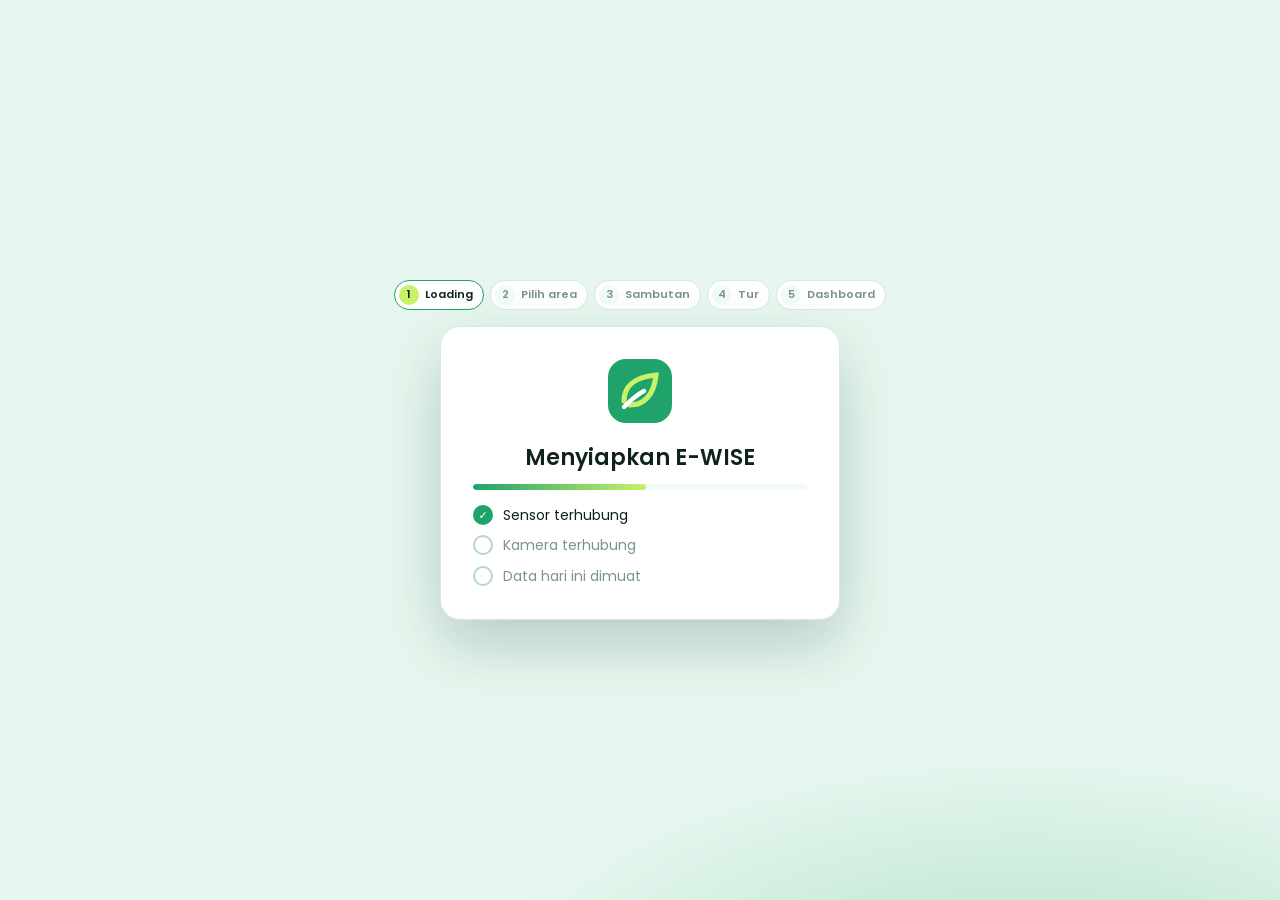
<file: app.html>
<!doctype html>
<html lang="id">
<head>
<meta charset="utf-8">
<meta name="viewport" content="width=device-width, initial-scale=1, viewport-fit=cover">
<title>E-WISE App</title>
<meta name="claude:viewport-fit-sides" content="cover">
<link rel="preconnect" href="https://fonts.googleapis.com">
<link rel="preconnect" href="https://fonts.gstatic.com" crossorigin>
<link rel="stylesheet" href="https://fonts.googleapis.com/css2?family=Poppins:wght@400;500;600;700&display=swap">
<link rel="stylesheet" href="assets/css/tokens.css">
<link rel="stylesheet" href="assets/css/app.css">
</head>
<body class="app-body">

<!-- =================== SHELL APLIKASI =================== -->
<div class="shell" id="shell" aria-hidden="true">
  <!-- Sidebar (sesuai brief) -->
  <aside class="sidebar" id="sidebar" aria-label="Navigasi aplikasi">
    <a class="side-logo" href="index.html" data-logo>
      <span><b>E-WISE</b><small>Environmental Waste &amp; Safety Intelligence</small></span>
    </a>
    <nav class="side-nav" id="sideNav"></nav>
    <div class="side-foot">
      <p><span class="dot dot-ok"></span> <span id="sideSensors"></span></p>
      <p><span class="dot" id="sideRiskDot"></span> <span id="sideRisk"></span></p>
      <a href="index.html" class="side-exit">⟵ <span data-i18n="shell.exit">Keluar ke beranda</span></a>
    </div>
  </aside>
  <div class="side-scrim" id="sideScrim" hidden></div>

  <!-- Konten -->
  <div class="main">
    <header class="topbar">
      <button type="button" class="icon-btn side-toggle" id="sideToggle" data-i18n-attr="aria-label:shell.menu" aria-controls="sidebar" aria-expanded="false">
        <svg viewBox="0 0 24 24" width="20" height="20" fill="none" stroke="currentColor" stroke-width="2" stroke-linecap="round"><path d="M4 7h16M4 12h16M4 17h16"/></svg>
      </button>
      <div class="page-head">
        <h1 id="pageTitle">Dashboard</h1>
        <p id="pageSub" class="caption"></p>
      </div>
      <div class="top-tools">
        <label class="sr-only" for="areaSel" data-i18n="shell.area">Area</label>
        <select class="pill-select" id="areaSel"></select>
        <label class="sr-only" for="shiftSel" data-i18n="shell.shift">Shift</label>
        <select class="pill-select" id="shiftSel"></select>
        <button type="button" class="pill-btn" id="tutorialBtn">? <span data-i18n="shell.tutorial">Tutorial</span></button>
        <div class="seg" role="group" data-i18n-attr="aria-label:common.lang">
          <button type="button" data-lang-btn="id" aria-pressed="true">ID</button>
          <button type="button" data-lang-btn="en" aria-pressed="false">EN</button>
        </div>
        <button type="button" class="theme-toggle" data-theme-toggle aria-label="Ganti tema">
          <svg class="i-moon" viewBox="0 0 24 24" fill="none" stroke="currentColor" stroke-width="2" stroke-linecap="round" stroke-linejoin="round"><path d="M21 12.8A9 9 0 1 1 11.2 3a7 7 0 0 0 9.8 9.8z"/></svg>
          <svg class="i-sun" viewBox="0 0 24 24" fill="none" stroke="currentColor" stroke-width="2" stroke-linecap="round"><circle cx="12" cy="12" r="4.5"/><path d="M12 2v2M12 20v2M4.9 4.9l1.4 1.4M17.7 17.7l1.4 1.4M2 12h2M20 12h2M4.9 19.1l1.4-1.4M17.7 6.3l1.4-1.4"/></svg>
        </button>
        <span class="avatar-sm" title="Supervisor">SP</span>
      </div>
    </header>
    <main class="page" id="page" tabindex="-1"></main>
  </div>
</div>

<!-- =================== ALUR MASUK (STEP BY STEP) =================== -->
<div class="stage" id="stage">
  <ol class="stage-steps" id="stageSteps" aria-label="Alur masuk"></ol>

  <!-- 1. Loading -->
  <section class="stage-card loading-card" data-stage="loading">
    <div class="loading-logo" data-logo></div>
    <h2 data-i18n="loading.title">Menyiapkan E-WISE</h2>
    <div class="progress"><span id="progressBar"></span></div>
    <ul class="checks" id="loadChecks"></ul>
  </section>

  <!-- 2. Pilih area & shift -->
  <section class="stage-card select-card" data-stage="select" hidden>
    <h2 id="areaGridLabel" data-i18n="select.title">Mau pantau area mana?</h2>
    <p class="caption" data-i18n="select.sub"></p>
    <div class="area-grid" id="areaGrid" role="radiogroup" aria-labelledby="areaGridLabel"></div>
    <p class="field-label" id="shiftLabel" data-i18n="select.shift">Shift</p>
    <div class="shift-seg" id="shiftSeg" role="radiogroup" aria-labelledby="shiftLabel"></div>
    <div class="select-foot">
      <button type="button" class="link-btn" id="useLast" data-i18n="select.skip">Lewati, pakai pilihan terakhir</button>
      <button type="button" class="btn btn-primary" id="enterBtn" data-i18n="select.enter">Masuk →</button>
    </div>
  </section>
</div>

<!-- 3. Sambutan (bottom-sheet di HP) -->
<div class="modal" id="welcome" hidden role="dialog" aria-modal="true" aria-labelledby="welTitle">
  <div class="modal-card">
    <div class="wel-art" data-logo></div>
    <h2 id="welTitle" data-i18n="welcome.title">Selamat datang di E-WISE</h2>
    <p id="welBody"></p>
    <div class="modal-actions">
      <button type="button" class="btn btn-outline" id="welSkip" data-i18n="welcome.skip">Lewati</button>
      <button type="button" class="btn btn-primary" id="welTour" data-i18n="welcome.tour">Mulai tur</button>
    </div>
  </div>
</div>

<!-- 4. Tur singkat -->
<div class="tour" id="tour" hidden>
  <div class="tour-spot" id="tourSpot"></div>
  <div class="tour-pop" id="tourPop" role="dialog" aria-modal="true" aria-labelledby="tourTitle">
    <p class="eyebrow" id="tourOf"></p>
    <h3 id="tourTitle"></h3>
    <p id="tourBody"></p>
    <div class="tour-foot">
      <button type="button" class="link-btn" id="tourSkip" data-i18n="tour.skip">Lewati tur</button>
      <button type="button" class="btn btn-primary btn-sm" id="tourNext"></button>
    </div>
    <div class="tour-dots" id="tourDots"></div>
  </div>
</div>

<script src="assets/js/core.js"></script>
<script src="assets/js/config.js"></script>
<script src="assets/js/data-sample.js"></script>
<script src="assets/js/i18n-app.js"></script>
<script src="assets/js/app.js"></script>
</body>
</html>
</file>
<file: assets/css/tokens.css>
/* =========================================================
   E-WISE · Design tokens (dari brief "E-WISE: GSM")
   Layout: grid 12 kolom, max-width 1200px, jarak antar-section 96–120px
   Aturan pakai: 70% putih/mint soft, 20% hijau tua (section gelap, footer),
   10% lime hanya untuk CTA utama & highlight angka.
   Kuning/merah HANYA untuk status risiko.
   ========================================================= */

:root {
  /* Palet mentah (brief) */
  --c-forest: #0B3D2C;
  --c-primary-dark: #12694A;
  --c-primary: #1FA36B;
  --c-lime: #C8F169;
  --c-mint: #86D9AE;
  --c-mint-soft: #E7F7EF;
  --c-white: #FFFFFF;
  --c-ink: #10231B;

  /* Token semantik — tema terang */
  --bg: #FFFFFF;
  --bg-soft: #E7F7EF;
  --surface: #FFFFFF;
  --surface-2: #F3FBF7;
  --text: #10231B;
  --text-muted: #4E6B5E;
  --text-faint: #7A9488;
  --border: #D5EADF;
  --border-strong: #B4D8C5;
  --brand: #1FA36B;
  --brand-strong: #12694A;
  --brand-text: #12694A;
  --band: #0B3D2C;           /* section gelap, footer, sidebar */
  --band-2: #12694A;
  --on-band: #FFFFFF;
  --on-band-muted: #A9CDBC;
  --accent: #C8F169;          /* lime: CTA utama + highlight */
  --on-accent: #10231B;
  --overlay: rgba(6, 26, 19, .55);
  --shadow: 0 1px 2px rgba(11, 61, 44, .06), 0 8px 24px rgba(11, 61, 44, .08);
  --shadow-lg: 0 24px 60px rgba(11, 61, 44, .22);

  /* Status risiko (brief) */
  --ok: #1FA36B;     --ok-bg: #E3F6EC;    --ok-text: #12694A;
  --warn: #F2A33A;   --warn-bg: #FDF0DC;  --warn-text: #A4610D;
  --risk: #E05252;   --risk-bg: #FBE3E3;  --risk-text: #B42F2F;

  /* Tipografi — Poppins */
  --font: "Poppins", ui-sans-serif, system-ui, -apple-system, "Segoe UI", Roboto, Arial, sans-serif;
  --fs-h1: clamp(2rem, 1.2rem + 3.2vw, 3rem);      /* Bold 48 */
  --fs-h2: clamp(1.6rem, 1.1rem + 2vw, 2.25rem);   /* SemiBold 36 */
  --fs-h3: 1.375rem;                               /* SemiBold 22 */
  --fs-body: 1rem;                                 /* Regular 16 */
  --fs-caption: .8125rem;                          /* Regular 13 */
  --fs-eyebrow: .75rem;                            /* SemiBold 12 caps */

  --radius-card: 16px;
  --radius-sm: 10px;
  --radius-pill: 999px;
  --maxw: 1200px;
  --section-gap: clamp(64px, 8vw, 112px);
  --ease: cubic-bezier(.2, .7, .2, 1);
}

@media (prefers-color-scheme: dark) {
  :root:not([data-theme="light"]) {
    --bg: #07190F;
    --bg-soft: #0B2419;
    --surface: #0E2A1F;
    --surface-2: #123326;
    --text: #E7F7EF;
    --text-muted: #A3C7B5;
    --text-faint: #739A87;
    --border: #1D4334;
    --border-strong: #2A5A46;
    --brand: #2BBF7F;
    --brand-strong: #86D9AE;
    --brand-text: #86D9AE;
    --band: #0A2E21;
    --band-2: #12694A;
    --on-band: #FFFFFF;
    --on-band-muted: #9CC6B2;
    --accent: #C8F169;
    --on-accent: #10231B;
    --overlay: rgba(0, 0, 0, .62);
    --shadow: 0 1px 2px rgba(0, 0, 0, .3), 0 8px 24px rgba(0, 0, 0, .28);
    --shadow-lg: 0 24px 60px rgba(0, 0, 0, .5);
    --ok: #34C287;   --ok-bg: #12382A;   --ok-text: #86D9AE;
    --warn: #F2A33A; --warn-bg: #3A2A10; --warn-text: #F6C27A;
    --risk: #E86A6A; --risk-bg: #3D1A1A; --risk-text: #F29C9C;
    color-scheme: dark;
  }
}
:root[data-theme="dark"] {
  --bg: #07190F;
  --bg-soft: #0B2419;
  --surface: #0E2A1F;
  --surface-2: #123326;
  --text: #E7F7EF;
  --text-muted: #A3C7B5;
  --text-faint: #739A87;
  --border: #1D4334;
  --border-strong: #2A5A46;
  --brand: #2BBF7F;
  --brand-strong: #86D9AE;
  --brand-text: #86D9AE;
  --band: #0A2E21;
  --band-2: #12694A;
  --on-band: #FFFFFF;
  --on-band-muted: #9CC6B2;
  --accent: #C8F169;
  --on-accent: #10231B;
  --overlay: rgba(0, 0, 0, .62);
  --shadow: 0 1px 2px rgba(0, 0, 0, .3), 0 8px 24px rgba(0, 0, 0, .28);
  --shadow-lg: 0 24px 60px rgba(0, 0, 0, .5);
  --ok: #34C287;   --ok-bg: #12382A;   --ok-text: #86D9AE;
  --warn: #F2A33A; --warn-bg: #3A2A10; --warn-text: #F6C27A;
  --risk: #E86A6A; --risk-bg: #3D1A1A; --risk-text: #F29C9C;
  color-scheme: dark;
}

/* ---------- Base ---------- */
*, *::before, *::after { box-sizing: border-box; }
[hidden] { display: none !important; }
html { -webkit-text-size-adjust: 100%; scroll-behavior: smooth; }
body {
  margin: 0;
  font-family: var(--font);
  font-size: var(--fs-body);
  line-height: 1.6;
  background: var(--bg);
  color: var(--text);
  -webkit-font-smoothing: antialiased;
  transition: background-color .25s var(--ease), color .25s var(--ease);
}
h1, h2, h3, h4 { margin: 0; line-height: 1.15; text-wrap: balance; color: var(--text); }
h1 { font-size: var(--fs-h1); font-weight: 700; line-height: 1.1; }
h2 { font-size: var(--fs-h2); font-weight: 600; }
h3 { font-size: var(--fs-h3); font-weight: 600; }
p { margin: 0; }
a { color: var(--brand-text); }
img, svg { max-width: 100%; }
button, input, select, textarea { font: inherit; color: inherit; }
:focus-visible { outline: 3px solid var(--brand); outline-offset: 2px; border-radius: 6px; }
.tabnum { font-variant-numeric: tabular-nums; }
.sr-only { position: absolute; width: 1px; height: 1px; overflow: hidden; clip: rect(0 0 0 0); white-space: nowrap; }

.eyebrow {
  font-size: var(--fs-eyebrow);
  font-weight: 600;
  letter-spacing: .14em;
  text-transform: uppercase;
  color: var(--brand-text);
}
.caption { font-size: var(--fs-caption); color: var(--text-muted); }
.hl { color: var(--accent); }

/* ---------- Buttons (pill) ---------- */
.btn {
  display: inline-flex; align-items: center; justify-content: center; gap: .5em;
  min-height: 44px; padding: .6em 1.4em;
  border-radius: var(--radius-pill); border: 1.5px solid transparent;
  font-weight: 600; font-size: .9375rem; text-decoration: none; cursor: pointer;
  transition: transform .15s var(--ease), background-color .2s, border-color .2s, color .2s, box-shadow .2s;
  white-space: nowrap;
}
.btn:hover { transform: translateY(-1px); }
.btn:active { transform: translateY(0); }
.btn-accent { background: var(--accent); color: var(--on-accent); box-shadow: 0 6px 18px rgba(200, 241, 105, .28); }
.btn-accent:hover { box-shadow: 0 10px 24px rgba(200, 241, 105, .4); }
.btn-primary { background: var(--brand); color: #fff; }
.btn-primary:hover { background: var(--brand-strong); color: #fff; }
:root[data-theme="dark"] .btn-primary:hover { color: var(--on-accent); }
.btn-outline { border-color: var(--brand); color: var(--brand-text); background: transparent; }
.btn-outline:hover { background: var(--bg-soft); }
.btn-ghost-light { border-color: rgba(255,255,255,.55); color: #fff; background: transparent; }
.btn-ghost-light:hover { background: rgba(255,255,255,.1); }
.btn-sm { min-height: 36px; padding: .35em 1em; font-size: .8125rem; }
.btn[disabled] { opacity: .5; cursor: not-allowed; transform: none; }

/* ---------- Chips status risiko ---------- */
.chip {
  display: inline-flex; align-items: center; gap: .4em;
  padding: .2em .75em; border-radius: var(--radius-pill);
  font-size: .75rem; font-weight: 600; white-space: nowrap;
}
.chip::before { content: ""; width: .5em; height: .5em; border-radius: 50%; background: currentColor; }
.chip.no-dot::before { display: none; }
.chip-ok { background: var(--ok-bg); color: var(--ok-text); }
.chip-warn { background: var(--warn-bg); color: var(--warn-text); }
.chip-risk { background: var(--risk-bg); color: var(--risk-text); }
.chip-neutral { background: var(--surface-2); color: var(--text-muted); }
.dot { display: inline-block; width: .55em; height: .55em; border-radius: 50%; }
.dot-ok { background: var(--ok); } .dot-warn { background: var(--warn); } .dot-risk { background: var(--risk); }

/* ---------- Card ---------- */
.card {
  background: var(--surface);
  border: 1px solid var(--border);
  border-radius: var(--radius-card);
}

/* ---------- Segmented toggles (ID | EN, tema) ---------- */
.seg {
  display: inline-flex; align-items: center;
  border: 1px solid var(--border); border-radius: var(--radius-pill);
  padding: 3px; background: var(--surface);
}
.seg button {
  border: 0; background: transparent; cursor: pointer;
  min-width: 36px; min-height: 30px; padding: 0 .6em;
  border-radius: var(--radius-pill); font-size: .75rem; font-weight: 600; color: var(--text-muted);
}
.seg button[aria-pressed="true"] { background: var(--brand); color: #fff; }

.theme-toggle {
  display: inline-grid; place-items: center;
  width: 40px; height: 40px; border-radius: 50%;
  border: 1px solid var(--border); background: var(--surface); color: var(--text);
  cursor: pointer; transition: background-color .2s, transform .2s var(--ease);
}
.theme-toggle:hover { background: var(--bg-soft); }
.theme-toggle svg { width: 18px; height: 18px; }
.theme-toggle .i-sun { display: none; }
:root[data-theme="dark"] .theme-toggle .i-sun { display: block; }
:root[data-theme="dark"] .theme-toggle .i-moon { display: none; }
@media (prefers-color-scheme: dark) {
  :root:not([data-theme]) .theme-toggle .i-sun { display: block; }
  :root:not([data-theme]) .theme-toggle .i-moon { display: none; }
}

/* ---------- Form ---------- */
.field { display: grid; gap: .35rem; min-width: 0; }
.field label { font-size: .8125rem; font-weight: 500; color: var(--text-muted); }
.input, .select, .textarea {
  width: 100%; min-height: 44px; padding: .55em .85em;
  border: 1px solid var(--border-strong); border-radius: var(--radius-sm);
  background: var(--surface); color: var(--text);
}
.textarea { min-height: 96px; resize: vertical; }
.input:focus, .select:focus, .textarea:focus { outline: none; border-color: var(--brand); box-shadow: 0 0 0 3px color-mix(in srgb, var(--brand) 22%, transparent); }

/* ---------- Toast ---------- */
.toast-wrap {
  position: fixed; z-index: 200; left: 50%; transform: translateX(-50%);
  bottom: calc(20px + env(safe-area-inset-bottom, 0px));
  display: grid; gap: 8px; width: min(92vw, 420px); pointer-events: none;
}
.toast {
  background: var(--band); color: var(--on-band);
  padding: .8em 1.1em; border-radius: 12px; box-shadow: var(--shadow-lg);
  font-size: .875rem; display: flex; gap: .6em; align-items: center;
  animation: toast-in .3s var(--ease);
}
.toast::before { content: ""; width: 8px; height: 8px; border-radius: 50%; background: var(--accent); flex: none; }
@keyframes toast-in { from { opacity: 0; transform: translateY(8px); } to { opacity: 1; transform: none; } }

/* Logo mark */
.logo { display: inline-flex; align-items: center; gap: .55rem; font-weight: 700; letter-spacing: .02em; text-decoration: none; color: var(--brand-strong); font-size: 1.125rem; }
.logo-mark { width: 30px; height: 30px; flex: none; }

@media (prefers-reduced-motion: reduce) {
  *, *::before, *::after { animation-duration: .01ms !important; animation-iteration-count: 1 !important; transition-duration: .01ms !important; scroll-behavior: auto !important; }
}
</file>
<file: assets/css/app.css>
/* =========================================================
   E-WISE · app.css — Aplikasi (Config ERP)
   Layout: sidebar forest 248px (tetap gelap di kedua tema) + konten.
   ========================================================= */
html, body.app-body { height: 100%; }
.app-body { background: var(--surface-2); overflow: hidden; }

/* ---------- Shell ---------- */
.shell { display: grid; grid-template-columns: 248px minmax(0, 1fr); height: 100%; }
.shell[aria-hidden="true"] .page { visibility: visible; }

.sidebar {
  background: var(--band); color: var(--on-band);
  display: flex; flex-direction: column; gap: 8px;
  padding: 20px 14px calc(16px + env(safe-area-inset-bottom, 0px)) max(14px, env(safe-area-inset-left, 0px));
  overflow-y: auto; z-index: 40;
}
.side-logo { display: flex; gap: 10px; align-items: flex-start; text-decoration: none; color: #fff; padding: 0 6px 12px; }
.side-logo .logo-mark { width: 30px; height: 30px; }
.side-logo b { display: block; font-size: 1.1rem; letter-spacing: .02em; }
.side-logo small { display: block; font-size: .625rem; color: var(--on-band-muted); line-height: 1.35; margin-top: 2px; }

.side-nav { display: grid; gap: 2px; }
.side-group { display: grid; gap: 2px; margin-bottom: 10px; }
.side-label { font-size: .625rem; font-weight: 600; letter-spacing: .14em; text-transform: uppercase; color: #7FB59C; padding: 10px 10px 4px; }
.side-link {
  display: flex; align-items: center; gap: 10px;
  min-height: 42px; padding: 0 10px; border-radius: 10px;
  color: #D5EBDF; text-decoration: none; font-size: .875rem; font-weight: 500;
  transition: background-color .15s, color .15s;
}
.side-link svg { width: 18px; height: 18px; flex: none; opacity: .85; }
.side-link:hover { background: rgba(255, 255, 255, .07); color: #fff; }
.side-link[aria-current="page"] { background: rgba(200, 241, 105, .14); color: var(--c-lime); font-weight: 600; }
.side-link[aria-current="page"] svg { opacity: 1; }
.side-badge { margin-left: auto; min-width: 20px; height: 20px; padding: 0 6px; border-radius: 10px; background: var(--risk); color: #fff; font-size: .6875rem; font-weight: 700; display: grid; place-items: center; }
.side-tag { margin-left: auto; font-size: .5625rem; letter-spacing: .08em; text-transform: uppercase; color: #7FB59C; border: 1px solid #2D5F49; border-radius: 6px; padding: 1px 5px; }

.side-foot { margin-top: auto; display: grid; gap: 6px; font-size: .75rem; color: var(--on-band-muted); padding: 12px 8px 0; border-top: 1px solid rgba(255, 255, 255, .1); }
.side-foot p { display: flex; align-items: center; gap: 6px; }
.side-exit { color: #D5EBDF; text-decoration: none; margin-top: 4px; }
.side-exit:hover { color: var(--c-lime); }

/* ---------- Main ---------- */
.main { display: flex; flex-direction: column; min-width: 0; height: 100%; overflow: hidden; }
.topbar {
  display: flex; align-items: center; gap: 14px; flex-wrap: wrap;
  padding: 14px max(24px, env(safe-area-inset-right, 0px)) 14px 24px;
  background: var(--bg); border-bottom: 1px solid var(--border);
}
.page-head { min-width: 0; margin-right: auto; }
.page-head h1 { font-size: 1.25rem; font-weight: 600; }
.top-tools { display: flex; align-items: center; gap: 8px; flex-wrap: wrap; }
.pill-select, .pill-btn {
  min-height: 36px; border: 1px solid var(--border-strong); border-radius: var(--radius-pill);
  background: var(--surface); color: var(--text); font-size: .8125rem; font-weight: 500; padding: 0 12px; cursor: pointer;
}
.pill-btn { background: var(--ok-bg); color: var(--ok-text); border-color: transparent; font-weight: 600; }
.icon-btn { display: none; width: 40px; height: 40px; border: 1px solid var(--border); border-radius: 10px; background: var(--surface); color: var(--text); cursor: pointer; place-items: center; }
.avatar-sm { width: 36px; height: 36px; border-radius: 50%; display: grid; place-items: center; background: var(--mint, #86D9AE); background: var(--c-mint); color: var(--c-forest); font-size: .75rem; font-weight: 700; }

.page {
  flex: 1; overflow-y: auto; outline: none;
  padding: 22px max(24px, env(safe-area-inset-right, 0px)) calc(32px + env(safe-area-inset-bottom, 0px)) 24px;
  display: grid; gap: 16px; align-content: start;
}
.page > * { animation: page-in .3s var(--ease); }
@keyframes page-in { from { opacity: .3; transform: translateY(4px); } to { opacity: 1; transform: none; } }

/* ---------- Komponen halaman ---------- */
.panel { background: var(--surface); border: 1px solid var(--border); border-radius: var(--radius-card); padding: 18px; min-width: 0; }
.panel-h { display: flex; align-items: center; justify-content: space-between; gap: 10px; flex-wrap: wrap; margin-bottom: 12px; }
.panel-h h2, .panel-h h3 { font-size: .9375rem; font-weight: 600; }
.grid-2 { display: grid; grid-template-columns: repeat(2, minmax(0, 1fr)); gap: 16px; }
.grid-3-2 { display: grid; grid-template-columns: minmax(0, 1.5fr) minmax(0, 1fr); gap: 16px; }
.grid-2-3 { display: grid; grid-template-columns: minmax(0, 1fr) minmax(0, 1.5fr); gap: 16px; }
.kpi-row { display: grid; grid-template-columns: repeat(4, minmax(0, 1fr)); gap: 12px; }
.kpi-card { background: var(--surface); border: 1px solid var(--border); border-radius: 14px; padding: 14px 16px; display: grid; gap: 2px; min-width: 0; }
.kpi-card .k-label { font-size: .75rem; color: var(--text-muted); }
.kpi-card .k-val { font-size: 1.6rem; font-weight: 700; line-height: 1.2; font-variant-numeric: tabular-nums; }
.kpi-card .k-sub { font-size: .75rem; color: var(--text-faint); }
.kpi-card .k-bar { height: 5px; border-radius: 5px; background: var(--surface-2); overflow: hidden; margin: 6px 0 2px; }
.kpi-card .k-bar i { display: block; height: 100%; border-radius: 5px; }
.t-ok { color: var(--ok-text); } .t-warn { color: var(--warn-text); } .t-risk { color: var(--risk-text); }
.b-ok { background: var(--ok); } .b-warn { background: var(--warn); } .b-risk { background: var(--risk); }

.sample-flag { font-size: .6875rem; color: var(--text-faint); display: inline-flex; gap: 6px; align-items: center; }
.sample-flag::before { content: ""; width: 6px; height: 6px; border-radius: 50%; background: var(--warn); }

/* Tugas hari ini */
.tasks { list-style: none; margin: 0; padding: 0; display: grid; grid-template-columns: repeat(4, minmax(0, 1fr)); gap: 10px; }
.task { display: grid; gap: 8px; align-content: space-between; padding: 12px 14px; border: 1px dashed var(--border-strong); border-radius: 12px; background: var(--surface-2); }
.task.done { border-style: solid; opacity: .6; }
.task p { font-size: .8125rem; font-weight: 600; line-height: 1.35; }
.task small { font-size: .6875rem; color: var(--text-muted); }
.task .btn { justify-self: start; }

/* One Record */
.record { display: grid; grid-template-columns: minmax(0, 1fr) 170px; gap: 12px; align-items: stretch; }
.sources { display: grid; grid-template-columns: repeat(4, minmax(0, 1fr)); gap: 10px; }
.source { background: var(--surface-2); border-radius: 10px; padding: 10px 12px; min-width: 0; }
.source span { display: block; font-size: .6875rem; color: var(--text-muted); }
.source b { font-size: .75rem; font-weight: 600; }
.risk-box { border-radius: 12px; padding: 14px; display: grid; align-content: center; justify-items: start; gap: 4px; color: #fff; background: var(--c-forest); }
.risk-box .rl { font-size: .625rem; letter-spacing: .14em; text-transform: uppercase; color: var(--c-mint); font-weight: 600; }
.risk-box b { font-size: 2.1rem; line-height: 1; font-variant-numeric: tabular-nums; }
.risk-box.lvl-risk { box-shadow: inset 0 0 0 2px var(--risk); }
.risk-box.lvl-warn { box-shadow: inset 0 0 0 2px var(--warn); }
.risk-box.lvl-ok { box-shadow: inset 0 0 0 2px var(--ok); }

.chart { display: block; width: 100%; height: auto; }
.legend { display: flex; flex-wrap: wrap; gap: 14px; font-size: .6875rem; color: var(--text-muted); margin-top: 6px; }
.legend i { display: inline-block; width: 16px; height: 0; border-top: 2.5px solid; vertical-align: middle; margin-right: 6px; }

.status-list { list-style: none; margin: 0; padding: 0; }
.status-list li { display: flex; justify-content: space-between; align-items: center; gap: 10px; padding: 10px 0; }
.status-list li + li { border-top: 1px solid var(--border); }
.status-list b { display: block; font-size: .875rem; }
.status-list small { font-size: .75rem; color: var(--text-muted); }

/* Early warning */
.filters { display: flex; flex-wrap: wrap; gap: 6px; }
.filter { min-height: 34px; padding: 0 14px; border-radius: var(--radius-pill); border: 1px solid var(--border-strong); background: var(--surface); color: var(--text-muted); font-size: .8125rem; font-weight: 500; cursor: pointer; }
.filter[aria-pressed="true"] { background: var(--band); border-color: var(--band); color: #fff; }
.alerts { list-style: none; margin: 0; padding: 0; display: grid; gap: 8px; }
.alert-item {
  width: 100%; text-align: left; cursor: pointer; display: grid; grid-template-columns: 6px minmax(0, 1fr) auto; gap: 12px; align-items: center;
  padding: 12px 14px 12px 0; border: 1px solid var(--border); border-radius: 12px; background: var(--surface); color: var(--text);
  overflow: hidden;
}
.alert-item:hover { border-color: var(--border-strong); }
.alert-item[aria-current="true"] { border-color: var(--brand); box-shadow: 0 0 0 2px color-mix(in srgb, var(--brand) 25%, transparent); }
.alert-item .sev { align-self: stretch; }
.alert-item b { display: block; font-size: .875rem; }
.alert-item small { font-size: .75rem; color: var(--text-muted); }
.factor { display: grid; grid-template-columns: minmax(0, 130px) minmax(0, 1fr) 40px; gap: 10px; align-items: center; font-size: .8125rem; padding: 4px 0; }
.factor .fbar { height: 8px; border-radius: 8px; background: var(--surface-2); overflow: hidden; }
.factor .fbar i { display: block; height: 100%; background: var(--risk); border-radius: 8px; }
.factor span:last-child { text-align: right; font-variant-numeric: tabular-nums; font-weight: 600; }
.rec-box { background: var(--ok-bg); color: var(--ok-text); border-radius: 12px; padding: 12px 14px; font-size: .875rem; }
.actions { display: flex; flex-wrap: wrap; gap: 8px; }
.assign-form { display: grid; grid-template-columns: minmax(0, 1fr) minmax(0, 1fr) auto; gap: 10px; align-items: end; padding: 12px; border: 1px dashed var(--border-strong); border-radius: 12px; }
.muted-note { font-size: .75rem; color: var(--text-muted); }
.stack { display: grid; gap: 14px; align-content: start; }

/* Analisis */
.heat { width: 100%; border-collapse: separate; border-spacing: 4px; font-size: .75rem; }
.heat th { font-weight: 500; color: var(--text-muted); text-align: left; white-space: nowrap; padding-right: 6px; }
.heat thead th { text-align: center; }
.heat td { height: 34px; border-radius: 6px; text-align: center; font-weight: 600; font-variant-numeric: tabular-nums; color: #10231B; min-width: 38px; }
.scroll-x { overflow-x: auto; }
.matrix { display: grid; grid-template-columns: 22px repeat(5, minmax(0, 1fr)); gap: 4px; font-size: .6875rem; }
.matrix .cell { aspect-ratio: 1.4; border-radius: 6px; display: flex; flex-wrap: wrap; gap: 3px; align-items: center; justify-content: center; padding: 3px; }
.matrix .ax { color: var(--text-faint); display: grid; place-items: center; font-weight: 600; }
.matrix .hz { background: var(--c-forest); color: #fff; border-radius: 5px; padding: 1px 5px; font-weight: 700; font-size: .625rem; }
.m-low { background: var(--ok-bg); } .m-med { background: var(--warn-bg); } .m-high { background: var(--risk-bg); }
.axis-cap { display: flex; justify-content: space-between; font-size: .6875rem; color: var(--text-muted); margin-top: 6px; }
.hz-list { list-style: none; margin: 10px 0 0; padding: 0; display: grid; gap: 4px; font-size: .75rem; color: var(--text-muted); }
.hz-list b { color: var(--text); margin-right: 6px; }
.cause { display: grid; grid-template-columns: minmax(0, 1fr) 46px; gap: 4px 10px; font-size: .8125rem; margin-bottom: 10px; }
.cause .fbar { grid-column: 1 / -1; height: 8px; border-radius: 8px; background: var(--surface-2); overflow: hidden; }
.cause .fbar i { display: block; height: 100%; background: var(--brand); border-radius: 8px; }
.cause span:nth-child(2) { text-align: right; font-weight: 600; font-variant-numeric: tabular-nums; }
.recs { list-style: none; margin: 0; padding: 0; display: grid; gap: 10px; }
.recs li { display: grid; grid-template-columns: 120px minmax(0, 1fr) auto; gap: 12px; align-items: center; padding: 12px; border: 1px solid var(--border); border-radius: 12px; }
.recs .lvl { font-size: .6875rem; font-weight: 700; text-transform: uppercase; letter-spacing: .08em; color: var(--brand-text); }
.recs p { font-size: .875rem; }

/* Sensor */
.sensor-cards { display: grid; grid-template-columns: repeat(4, minmax(0, 1fr)); gap: 12px; }
.tabs-mini { display: inline-flex; gap: 4px; }
.tabs-mini button { min-height: 28px; padding: 0 10px; border-radius: var(--radius-pill); border: 0; background: var(--surface-2); color: var(--text-muted); font-size: .6875rem; font-weight: 600; cursor: pointer; }
.tabs-mini button[aria-pressed="true"] { background: var(--ok-bg); color: var(--ok-text); }
.form-grid { display: grid; grid-template-columns: repeat(2, minmax(0, 1fr)); gap: 12px; }
.form-grid .full { grid-column: 1 / -1; }
.foot-note { font-size: .75rem; color: var(--text-muted); display: flex; flex-wrap: wrap; gap: 6px; align-items: center; }

/* APD */
.cam {
  position: relative; aspect-ratio: 16 / 9; max-width: 100%; border-radius: 12px; overflow: hidden;
  background:
    repeating-linear-gradient(90deg, rgba(255,255,255,.03) 0 40px, transparent 40px 80px),
    linear-gradient(160deg, #1d3a2f, #0c1f18 70%);
}
.cam-live { position: absolute; top: 10px; right: 10px; background: var(--risk); color: #fff; font-size: .625rem; font-weight: 700; padding: 2px 8px; border-radius: 999px; }
.cam-off { position: absolute; left: 10px; bottom: 10px; color: #A9CDBC; font-size: .6875rem; }
.person { position: absolute; width: 18%; height: 62%; bottom: 8%; border-radius: 40% 40% 8% 8%; background: rgba(134, 217, 174, .18); }
.bbox { position: absolute; border: 2px solid; border-radius: 4px; font-size: .625rem; font-weight: 700; padding: 0 4px; color: #fff; }
.bbox span { position: absolute; top: -18px; left: -2px; padding: 1px 6px; border-radius: 4px; white-space: nowrap; }
.bbox.ok { border-color: #34C287; } .bbox.ok span { background: #1FA36B; }
.bbox.bad { border-color: #E86A6A; } .bbox.bad span { background: #E05252; }
.apd-bars { display: grid; gap: 12px; }
.apd-bar { display: grid; grid-template-columns: minmax(0, 1fr) 48px; gap: 4px 10px; font-size: .8125rem; }
.apd-bar .fbar { grid-column: 1 / -1; height: 8px; border-radius: 8px; background: var(--surface-2); overflow: hidden; }
.apd-bar .fbar i { display: block; height: 100%; border-radius: 8px; }
.apd-bar span:nth-child(2) { text-align: right; font-weight: 600; font-variant-numeric: tabular-nums; }
.mini-stats { display: grid; grid-template-columns: repeat(2, minmax(0, 1fr)); gap: 10px; }
.mini-stats div { background: var(--surface-2); border-radius: 10px; padding: 10px 12px; }
.mini-stats span { font-size: .6875rem; color: var(--text-muted); display: block; }
.mini-stats b { font-size: 1.4rem; font-variant-numeric: tabular-nums; }
.privacy { display: flex; gap: 8px; align-items: center; font-size: .75rem; color: var(--text-muted); }

/* Upload */
.drop {
  display: grid; justify-items: center; gap: 6px; text-align: center; padding: 26px 16px; cursor: pointer;
  border: 2px dashed var(--border-strong); border-radius: 14px; background: var(--surface-2); color: var(--text-muted);
  transition: border-color .2s, background-color .2s;
}
.drop:hover, .drop.drag { border-color: var(--brand); background: var(--ok-bg); }
.drop b { color: var(--text); }
.drop .file-name { font-size: .8125rem; color: var(--brand-text); font-weight: 600; }
.step-n { display: inline-grid; place-items: center; width: 24px; height: 24px; border-radius: 50%; background: var(--brand); color: #fff; font-size: .75rem; font-weight: 700; margin-right: 8px; flex: none; }
.row-h { display: flex; align-items: center; font-weight: 600; font-size: .875rem; }
.table { width: 100%; border-collapse: collapse; font-size: .8125rem; }
.table th { text-align: left; font-weight: 600; color: var(--text-muted); font-size: .75rem; padding: 8px 10px; border-bottom: 1px solid var(--border); white-space: nowrap; }
.table td { padding: 10px; border-bottom: 1px solid var(--border); vertical-align: middle; }
.table td.note { color: var(--text-muted); font-style: italic; }
.status-select { min-height: 32px; border-radius: 8px; border: 1px solid var(--border-strong); background: var(--surface); color: var(--text); font-size: .75rem; padding: 0 8px; }
.calc { display: grid; grid-template-columns: repeat(3, minmax(0, 1fr)); gap: 10px; }
.calc div { background: var(--surface-2); border-radius: 10px; padding: 10px 12px; }
.calc span { display: block; font-size: .6875rem; color: var(--text-muted); }
.calc b { font-size: 1.3rem; font-variant-numeric: tabular-nums; }
.calc small { font-size: .625rem; color: var(--text-faint); }

/* ---------- ALUR MASUK (stage) ---------- */
.stage {
  position: fixed; inset: 0; z-index: 90; overflow-y: auto;
  display: grid; justify-items: center; align-content: safe center; gap: 16px;
  padding: max(24px, env(safe-area-inset-top, 0px)) max(16px, env(safe-area-inset-right, 0px)) max(24px, env(safe-area-inset-bottom, 0px)) max(16px, env(safe-area-inset-left, 0px));
  background:
    radial-gradient(900px 400px at 80% 110%, rgba(31, 163, 107, .25), transparent 60%),
    var(--bg-soft);
}
.stage[hidden] { display: none !important; }
.stage-steps { list-style: none; margin: 0; padding: 0; display: flex; flex-wrap: wrap; justify-content: center; gap: 6px; }
.stage-steps li { display: flex; align-items: center; gap: 6px; font-size: .6875rem; font-weight: 600; color: var(--text-faint); padding: 4px 10px 4px 4px; border-radius: 999px; background: var(--surface); border: 1px solid var(--border); }
.stage-steps li span { width: 20px; height: 20px; border-radius: 50%; display: grid; place-items: center; background: var(--surface-2); }
.stage-steps li.done { color: var(--brand-text); }
.stage-steps li.done span { background: var(--brand); color: #fff; }
.stage-steps li.active { color: var(--text); border-color: var(--brand); }
.stage-steps li.active span { background: var(--accent); color: var(--on-accent); }

.stage-card { width: min(100%, 640px); background: var(--surface); border: 1px solid var(--border); border-radius: 20px; box-shadow: var(--shadow-lg); padding: clamp(20px, 4vw, 32px); display: grid; gap: 14px; }
.stage-card h2 { font-size: 1.375rem; }

.loading-card { width: min(100%, 400px); justify-items: center; text-align: center; }
.loading-logo .logo-mark { width: 64px; height: 64px; animation: pulse 1.2s ease-in-out infinite; }
@keyframes pulse { 50% { transform: scale(1.06); } }
.progress { width: 100%; height: 6px; border-radius: 6px; background: var(--surface-2); overflow: hidden; }
.progress span { display: block; height: 100%; width: 0; background: linear-gradient(90deg, var(--brand), var(--accent)); border-radius: 6px; transition: width .2s linear; }
.checks { list-style: none; margin: 0; padding: 0; display: grid; gap: 8px; justify-self: stretch; text-align: left; }
.checks li { display: flex; align-items: center; gap: 10px; font-size: .875rem; color: var(--text-faint); }
.checks li i { width: 20px; height: 20px; border-radius: 50%; border: 2px solid var(--border-strong); display: grid; place-items: center; font-style: normal; font-size: .6875rem; color: #fff; flex: none; }
.checks li.ok { color: var(--text); }
.checks li.ok i { background: var(--brand); border-color: var(--brand); }

.area-grid { display: grid; grid-template-columns: repeat(3, minmax(0, 1fr)); gap: 10px; }
.area-opt {
  text-align: left; cursor: pointer; display: grid; gap: 8px; padding: 10px; border-radius: 14px;
  border: 1.5px solid var(--border); background: var(--surface); color: var(--text); transition: border-color .15s, box-shadow .15s;
}
.area-opt .ph { height: 46px; border-radius: 8px; background: var(--surface-2); }
.area-opt b { font-size: .875rem; }
.area-opt small { display: flex; align-items: center; gap: 6px; font-size: .75rem; color: var(--text-muted); }
.area-opt:hover { border-color: var(--border-strong); }
.area-opt[aria-checked="true"] { border-color: var(--brand); box-shadow: 0 0 0 3px color-mix(in srgb, var(--accent) 60%, transparent); }
.area-opt[aria-checked="true"] .ph { background: var(--ok-bg); }
.field-label { font-size: .8125rem; font-weight: 600; }
.shift-seg { display: grid; grid-template-columns: repeat(3, minmax(0, 1fr)); gap: 4px; padding: 4px; border-radius: 12px; background: var(--surface-2); }
.shift-seg button { min-height: 40px; border: 0; border-radius: 9px; background: transparent; color: var(--text-muted); font-size: .8125rem; font-weight: 600; cursor: pointer; }
.shift-seg button small { display: block; font-size: .625rem; font-weight: 500; color: var(--text-faint); }
.shift-seg button[aria-checked="true"] { background: var(--surface); color: var(--text); box-shadow: var(--shadow); }
.select-foot { display: flex; justify-content: space-between; align-items: center; gap: 12px; flex-wrap: wrap; margin-top: 6px; }
.link-btn { border: 0; background: none; color: var(--text-muted); font-size: .8125rem; cursor: pointer; text-decoration: underline; text-underline-offset: 3px; padding: 6px 0; }
.link-btn:hover { color: var(--brand-text); }

/* Modal sambutan */
.modal { position: fixed; inset: 0; z-index: 95; display: grid; place-items: center; padding: 16px; background: var(--overlay); }
.modal[hidden] { display: none !important; }
.modal-card { width: min(100%, 440px); background: var(--surface); border-radius: 20px; padding: 28px; display: grid; gap: 12px; justify-items: center; text-align: center; box-shadow: var(--shadow-lg); animation: pop .35s var(--ease); }
.modal-card p { color: var(--text-muted); }
.modal-card p b { color: var(--text); }
.wel-art .logo-mark { width: 56px; height: 56px; }
.modal-actions { display: flex; gap: 10px; flex-wrap: wrap; justify-content: center; margin-top: 6px; }
@keyframes pop { from { opacity: 0; transform: translateY(16px) scale(.98); } to { opacity: 1; transform: none; } }

/* Tur */
.tour { position: fixed; inset: 0; z-index: 96; }
.tour[hidden] { display: none !important; }
.tour-spot { position: fixed; border-radius: 14px; box-shadow: 0 0 0 9999px var(--overlay), 0 0 0 3px var(--accent); transition: all .35s var(--ease); pointer-events: none; }
.tour-pop { position: fixed; width: min(340px, calc(100vw - 32px)); background: var(--surface); border-radius: 16px; padding: 18px; box-shadow: var(--shadow-lg); display: grid; gap: 8px; transition: top .35s var(--ease), left .35s var(--ease); }
.tour-pop h3 { font-size: 1.05rem; }
.tour-pop p:not(.eyebrow) { font-size: .875rem; color: var(--text-muted); }
.tour-foot { display: flex; justify-content: space-between; align-items: center; margin-top: 4px; }
.tour-dots { display: flex; gap: 5px; }
.tour-dots i { height: 4px; width: 18px; border-radius: 4px; background: var(--border-strong); }
.tour-dots i.on { background: var(--brand); width: 28px; }

/* ---------- Responsif (dasar; versi HP lengkap menyusul) ---------- */
@media (max-width: 1180px) {
  .tasks { grid-template-columns: repeat(2, minmax(0, 1fr)); }
  .sources { grid-template-columns: repeat(2, minmax(0, 1fr)); }
}
@media (max-width: 1024px) {
  .kpi-row, .sensor-cards { grid-template-columns: repeat(2, minmax(0, 1fr)); }
  .grid-3-2, .grid-2-3, .grid-2 { grid-template-columns: 1fr; }
}
@media (max-width: 860px) {
  .shell { grid-template-columns: 1fr; }
  .sidebar { position: fixed; inset: 0 auto 0 0; width: 264px; transform: translateX(-100%); transition: transform .3s var(--ease); padding-top: max(20px, env(safe-area-inset-top, 0px)); }
  .sidebar.open { transform: none; box-shadow: var(--shadow-lg); }
  .side-scrim { position: fixed; inset: 0; z-index: 39; background: var(--overlay); }
  .icon-btn { display: inline-grid; }
  .topbar { padding-left: max(16px, env(safe-area-inset-left, 0px)); padding-right: max(16px, env(safe-area-inset-right, 0px)); }
  .page { padding-left: max(16px, env(safe-area-inset-left, 0px)); padding-right: max(16px, env(safe-area-inset-right, 0px)); }
  .top-tools { width: 100%; }
  .record { grid-template-columns: 1fr; }
  .area-grid { grid-template-columns: repeat(2, minmax(0, 1fr)); }
  .recs li { grid-template-columns: 1fr; }
  .assign-form { grid-template-columns: 1fr; }
}
@media (max-width: 520px) {
  .kpi-row, .sensor-cards, .tasks, .sources, .form-grid, .calc { grid-template-columns: 1fr; }
  .modal { align-items: end; padding: 0; }
  .modal-card { border-radius: 20px 20px 0 0; width: 100%; padding-bottom: calc(28px + env(safe-area-inset-bottom, 0px)); }
}
</file>
